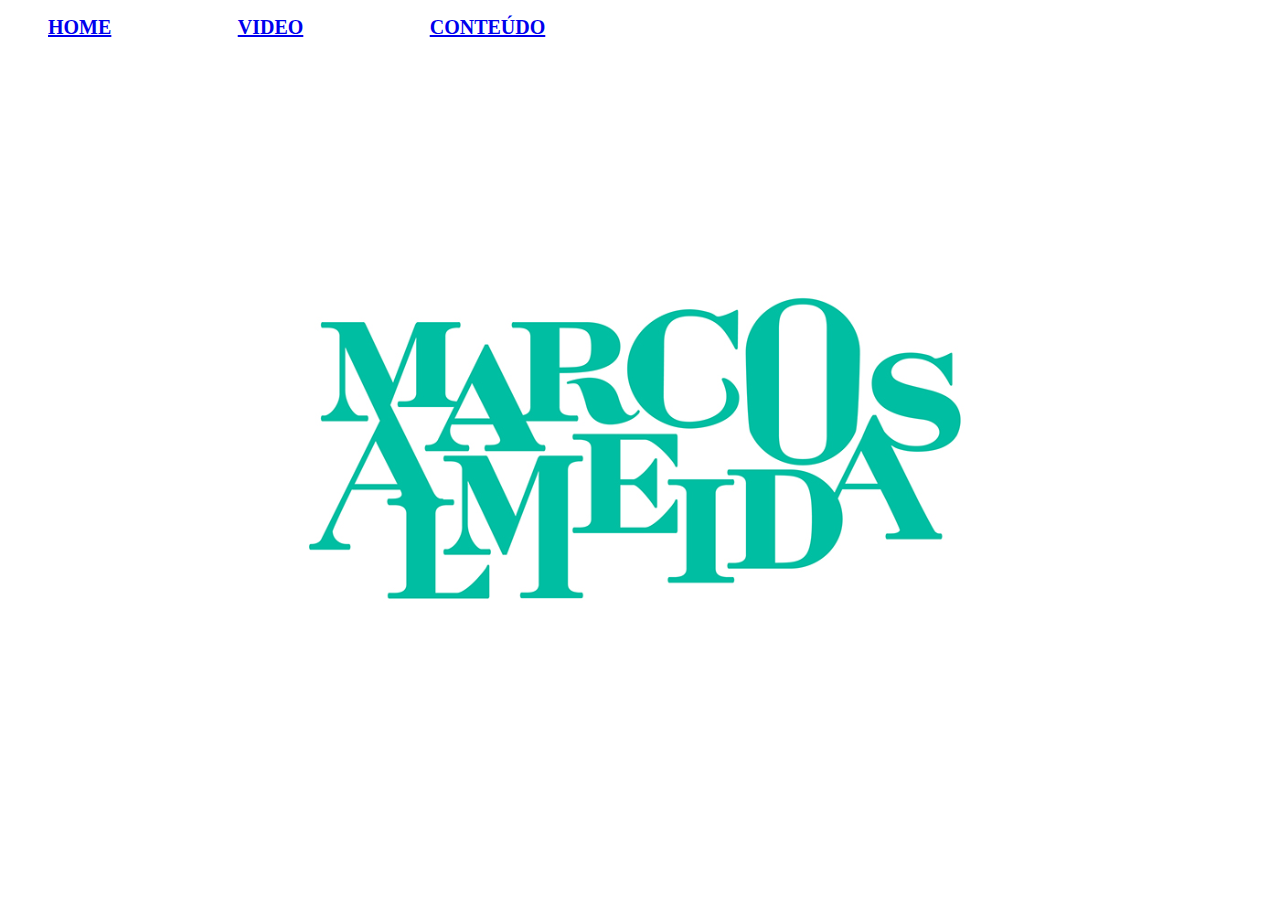
<file: index.html>
<!DOCTYPE html>
<html lang="pt-br">

<head>
    <meta charset="UTF-8">
    <meta name="viewport" content="width=device-width, initial-scale=1.0">
    <title>Barra de navegação</title>
    <link rel="stylesheet" href="estilizando.css">
</head>

<body>
    <!-- o target aqui mencionado sugere onde nossa pagina vai abrir nesse caso irá abrir
em uma aba em branco, mas temos outras opcaos: _self: Abre o link na mesma janela ou aba !-->
    <div class="nave">
        <ul>
            <li><a href="index.html">Home</a></li>
            <li><a href="video.html" target="_blank">Video</a></li>
            <li><a href="conteudo.html" target="_blank">Conteúdo</a></li>
        </ul>
    </div>


</body>

</html>
</file>
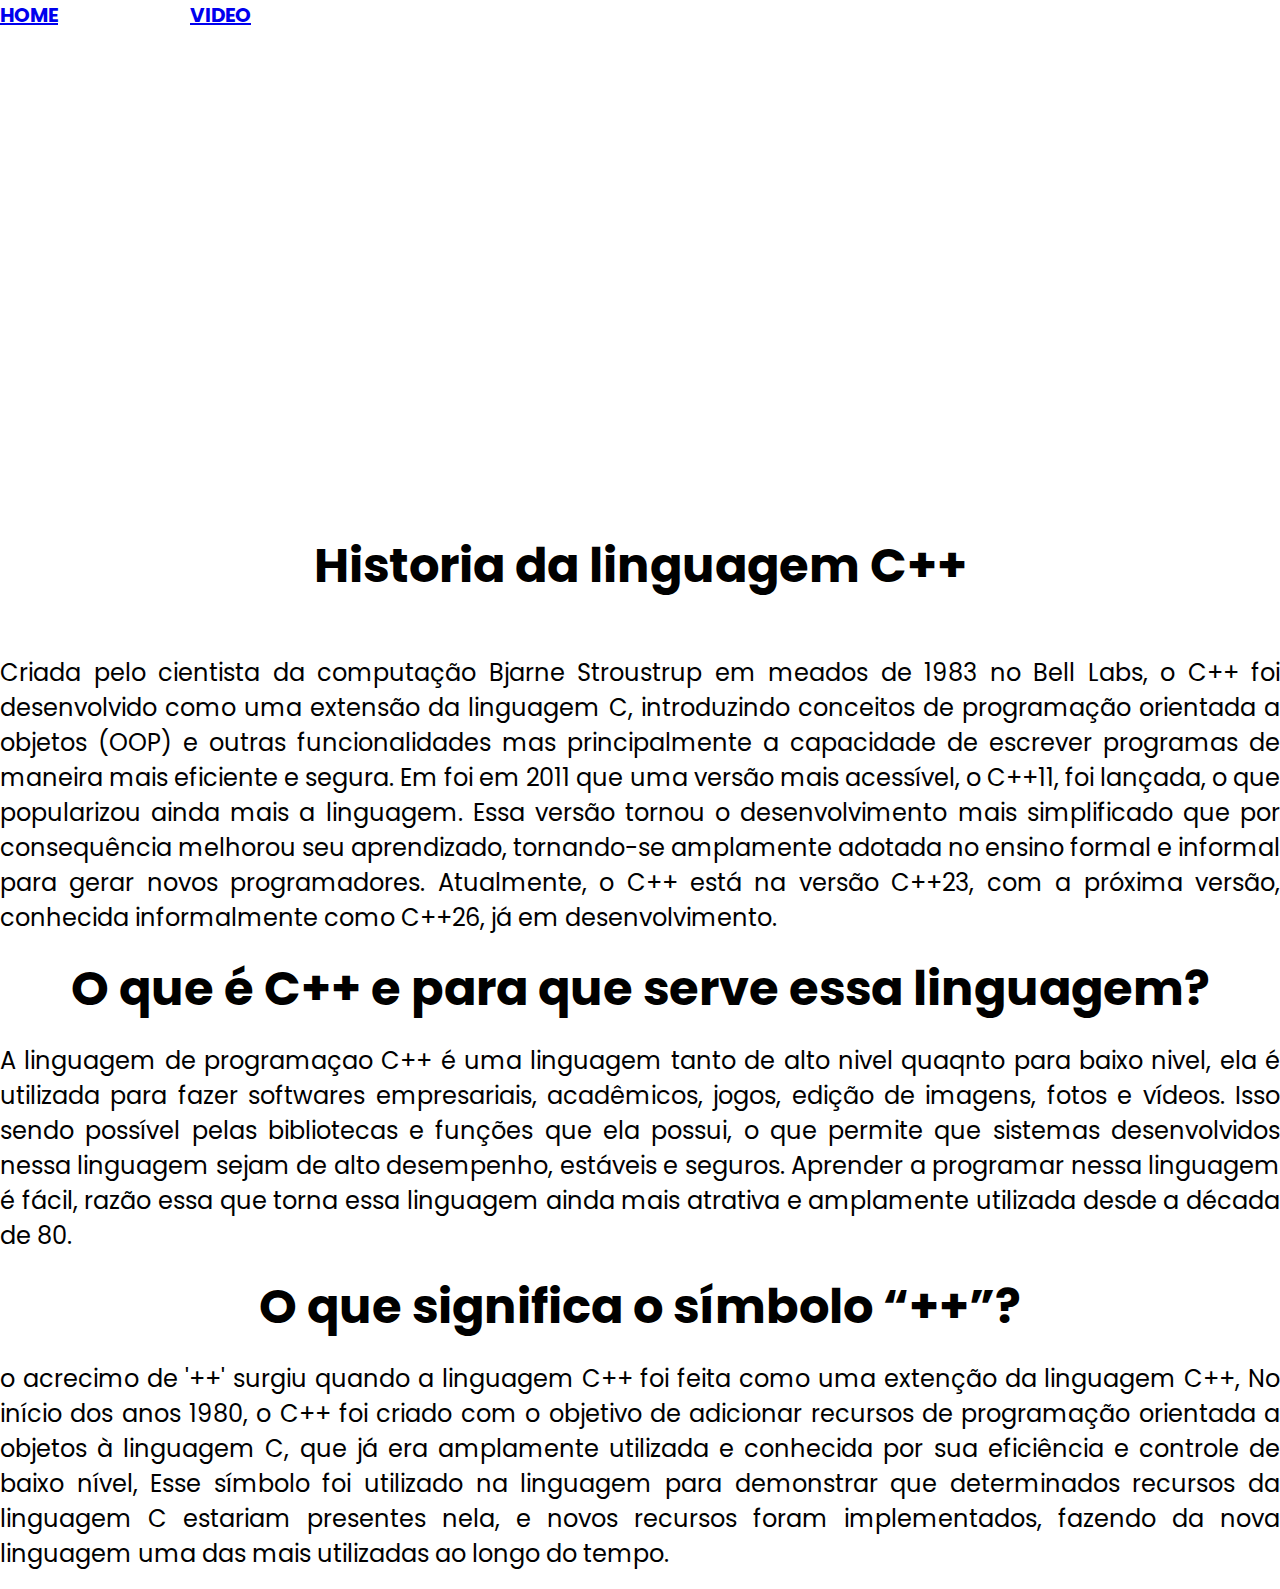
<file: conteudo.html>
<!DOCTYPE html>
<html lang="en">

<head>
    <link rel="preconnect" href="https://fonts.googleapis.com">
    <link rel="preconnect" href="https://fonts.gstatic.com" crossorigin>
    <link
        href="https://fonts.googleapis.com/css2?family=Poppins:ital,wght@0,100;0,200;0,300;0,400;0,500;0,600;0,700;0,800;0,900;1,100;1,200;1,300;1,400;1,500;1,600;1,700;1,800;1,900&display=swap"
        rel="stylesheet">
    <link rel="stylesheet" href="style.css">
    <title>C++</title>
</head>

<body>

    <div class="nave">
        <ul>
            <li><a href="navegacao.html">Home</a></li>
            <li><a href="video.html" target="_blank">Video</a></li>

        </ul>
    </div>
    <div class="bg"></div>
    <h2>Historia da linguagem C++</h2><br>
    <P><br>
        Criada pelo cientista da computação Bjarne Stroustrup em meados de 1983 no Bell Labs, o C++ foi desenvolvido
        como uma extensão da linguagem C, introduzindo conceitos de programação orientada a objetos (OOP) e outras
        funcionalidades mas principalmente a capacidade de escrever programas de maneira mais eficiente e segura. Em foi
        em 2011 que uma versão mais acessível, o C++11, foi lançada, o que popularizou ainda mais a linguagem. Essa
        versão tornou o desenvolvimento mais simplificado que por consequência melhorou seu aprendizado, tornando-se
        amplamente adotada no ensino formal e informal para gerar novos programadores. Atualmente, o C++ está na versão
        C++23, com a próxima versão, conhecida informalmente como C++26, já em desenvolvimento.
    </P><br>
    <h2>O que é C++ e para que serve essa linguagem?</h2><br>
    <p>
        A linguagem de programaçao C++ é uma linguagem tanto de alto nivel quaqnto para baixo nivel, ela é utilizada
        para fazer softwares empresariais, acadêmicos, jogos, edição de imagens, fotos e vídeos. Isso sendo possível
        pelas bibliotecas e funções que ela possui, o que permite que sistemas desenvolvidos nessa linguagem sejam de
        alto desempenho, estáveis e seguros. Aprender a programar nessa linguagem é fácil, razão essa que torna essa
        linguagem ainda mais atrativa e amplamente utilizada desde a década de 80.
    </p><br>

    <h2>O que significa o símbolo “++”?</h2><br>
    <p>
        o acrecimo de '++' surgiu quando a linguagem C++ foi feita como uma extenção da linguagem C++, No início dos
        anos 1980, o C++ foi criado com o objetivo de adicionar recursos de programação orientada a objetos à linguagem
        C, que já era amplamente utilizada e conhecida por sua eficiência e controle de baixo nível, Esse símbolo foi
        utilizado na linguagem para demonstrar que determinados recursos da linguagem C estariam presentes nela, e novos
        recursos foram implementados, fazendo da nova linguagem uma das mais utilizadas ao longo do tempo.
    </p><br>
</body>

</html>
</file>
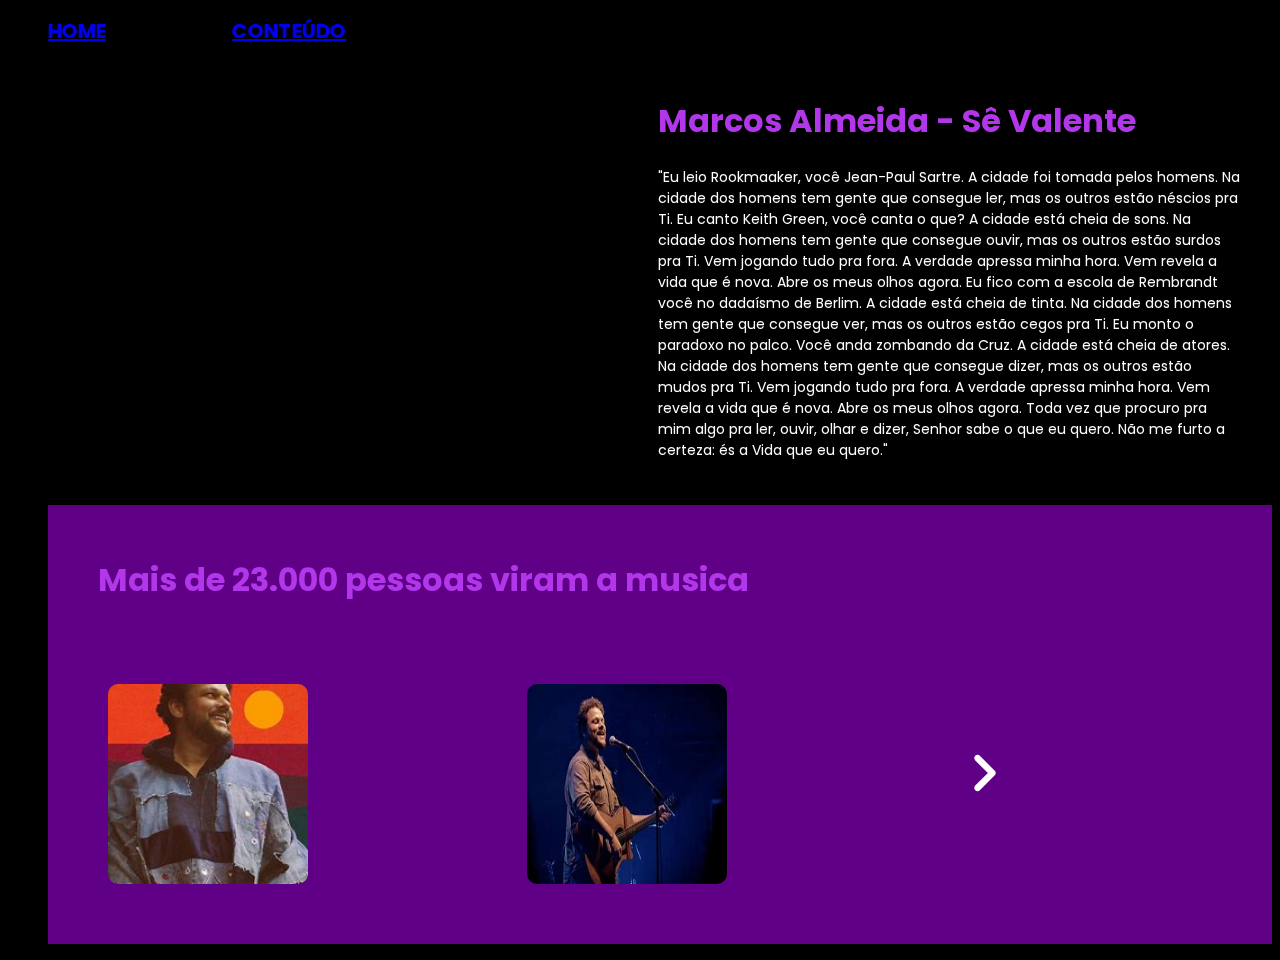
<file: video.html>
<!DOCTYPE html>
<html lang="pt-br">

<head>
    <link rel="preconnect" href="https://fonts.googleapis.com">
    <link rel="preconnect" href="https://fonts.gstatic.com" crossorigin>
    <link
        href="https://fonts.googleapis.com/css2?family=Poppins:ital,wght@0,100;0,200;0,300;0,400;0,500;0,600;0,700;0,800;0,900;1,100;1,200;1,300;1,400;1,500;1,600;1,700;1,800;1,900&display=swap"
        rel="stylesheet">
    <link rel="stylesheet" href="estilo.css">
    <title>TEC IFMT</title>
</head>

<body>
    <div class="nave">
        <ul>
            <li><a href="navegacao.html">Home</a></li>
            <li><a href="conteudo.html" target="_blank">Conteúdo</a></li>
            <!-- seção de video-->
            <div id="video">
                <iframe width="560" height="315" src="https://www.youtube.com/embed/KSweG8uvIJ4?si=w2Joi1E9q8Rhrvvp"
                    title="YouTube video player" frameborder="0"
                    allow="accelerometer; autoplay; clipboard-write; encrypted-media; gyroscope; picture-in-picture; web-share"
                    referrerpolicy="strict-origin-when-cross-origin" allowfullscreen></iframe>
                <!-- seção texto de video-->
                <div id="titulovideo">

                    <h1>
                        Marcos Almeida - Sê Valente
                    </h1>

                    <p id="textovideo">
                        "Eu leio Rookmaaker, você Jean-Paul Sartre.
                        A cidade foi tomada pelos homens.
                        Na cidade dos homens tem gente que consegue ler, mas os outros estão
                        néscios pra Ti.
                        Eu canto Keith Green, você canta o que?
                        A cidade está cheia de sons.
                        Na cidade dos homens tem gente que consegue ouvir, mas os outros estão
                        surdos pra Ti.
                        Vem jogando tudo pra fora.
                        A verdade apressa minha hora.
                        Vem revela a vida que é nova.
                        Abre os meus olhos agora.
                        Eu fico com a escola de Rembrandt você no dadaísmo de Berlim.
                        A cidade está cheia de tinta.
                        Na cidade dos homens tem gente que consegue ver, mas os outros estão
                        cegos pra Ti.
                        Eu monto o paradoxo no palco. Você anda zombando da Cruz.
                        A cidade está cheia de atores.
                        Na cidade dos homens tem gente que consegue dizer, mas os outros estão
                        mudos pra Ti.
                        Vem jogando tudo pra fora.
                        A verdade apressa minha hora.
                        Vem revela a vida que é nova.
                        Abre os meus olhos agora.
                        Toda vez que procuro pra mim algo pra ler, ouvir, olhar e dizer, Senhor sabe o que
                        eu quero.

                        Não me furto a certeza: és a Vida que eu quero."
                    </p>

                </div>
            </div>

            <!-- seção de carrosel-->

            <div id="carrossel">

                <h1> Mais de 23.000 pessoas viram a musica</h1>

                <!--divisão dos cards-->
                <div id="cards">
                    <img id="setaesquerda" onclick="deslizarparaesquerda()" class="seta" src="setaesquerda.svg">

                    <img id="leo1" src="leo1.png" class="card" alt="leo1">

                    <img id="leo2" src="leo2.png" class="card" alt="leo2">

                    <img id="leo3" src="leo3.png" class="card" alt="leo3">

                    <img id="setadireita" onclick="deslizarparadireita()" class="seta" src="setadireita.svg">
                </div>
            </div>

            <!--Link Do Javascript-->

            <script src="index.js"></script>

</body>

</html>
</file>
<file: estilizando.css>
.nave ul li {
    display: inline-block;
    margin-right: 10%;
    font-size: 20px;
    font-weight: 700;
    text-transform: uppercase;
    color: #070F18;
    text-decoration: none;
    font-family: poppins;
    cursor: pointer;
    transition: 0.6s;
}
body {
    background-color:black;
    background-image: url(./wallpaper.png);
    background-size: 100%;
    background-position: center;
    background-attachment: fixed;

}
</file>
<file: style.css>
*{
    margin: 0;
    padding: 0;
   }
   /* fazer essa determinação em todos é um boa pratica pois o asterisco garante que vai ser
   aplicado em todo documento, e assim vc pode ajustar a margem de acordo com sua
   preferencia */
   h1{
    color:rgb(81, 79, 79);
    font-size: 96px;
    font-weight: 900;
    text-decoration:wavy;
    text-align: center;

   }
   h2{
    color:black;
    font-size: 48px;
    font-weight: 700;
    text-decoration:wavy;
    text-align: center;
    font-family: poppins;
   }
   p {
    font-size: 24px;
    font-family: poppins;
    font-style:normal;
    text-align: justify;
   }
   .bg {
    height: 500px;
    /*height vem do ingles e significa altura*/
    width: 100%;
    /*width vem do ingles e significa largura*/
    /* espaço determinado para onde a imagem tem que caber */
   
    background-image: url(https://wallpaperaccess.com/full/9425017.jpg);
    /* nao salvei a imagem no computador por isso puxei o URL */
    background-size: cover;
    /* o formato cover ajusta da imagem dentro do espaço determinado sem deformar ela mas
   corta um pedaço, o formato contain faz a imagem aparecer sem corte mas deforma */
    background-repeat: no-repeat;
    /* vai garantir que a imagem não vai se repetir dentro do espaço determinado */
    background-position: center;
    background-attachment: fixed;
    /* esse comando faz a imagem ficar fixada e o texto ir passando por cima, não funciona com
   todo navegador */
   }
 .nave ul li {
    display: inline-block;
    margin-right: 10%;
    font-size: 20px;
    font-weight: 700;
    text-transform: uppercase;
    color: #070F18;
    text-decoration: none;
    font-family: poppins;
    cursor: pointer;
    transition: 0.6s;
}
</file>
<file: estilo.css>
body{
    background-color: black;

}
#video{
    display: grid;
    grid-auto-flow: column;
    columns: auto;
    padding: 30px;

  
}
#textovideo{
    display: flex;
    align-items: center;
    margin-left: 20px;
    font-family: poppins;
    font-size: 14px;
    color: white;

}
h1{
    margin-left: 20px;
    color:rgb(178, 55, 235);
    font-family: poppins;



}
#carrossel{
    background-color:rgba(183, 0, 255, 0.527);
    background-size: 100%;
    margin-left: 0%;
    margin-right: 0%;
    margin-top: 0%;
    margin-bottom: 0%;
    padding: 30px;
   
}
#cards{
   margin-top: 50px;
   display: grid;
   grid-auto-flow: column;
   columns: auto;
   padding: 30px;
   
}
.card{
   
    width: 200px;
    height: 200px;
    border-radius: 10px;
    margin-right: 30px;
    cursor: pointer;
    transition: 0.6s;
}
#setaesquerda{
    display: none;

}
#leo3{
    display: none;
}

.seta{
    margin-top: 50px;
    cursor: pointer;
}

.seta:hover{
    transform: translateX(10px);
    transition: 0.6s;
}
.nave ul li {
    display: inline-block;
    margin-right: 10%;
    font-size: 20px;
    font-weight: 700;
    text-transform: uppercase;
    color: #070F18;
    text-decoration:dotted;
    font-family: poppins;
    cursor: pointer;
    transition: 0.6s;
}
</file>
